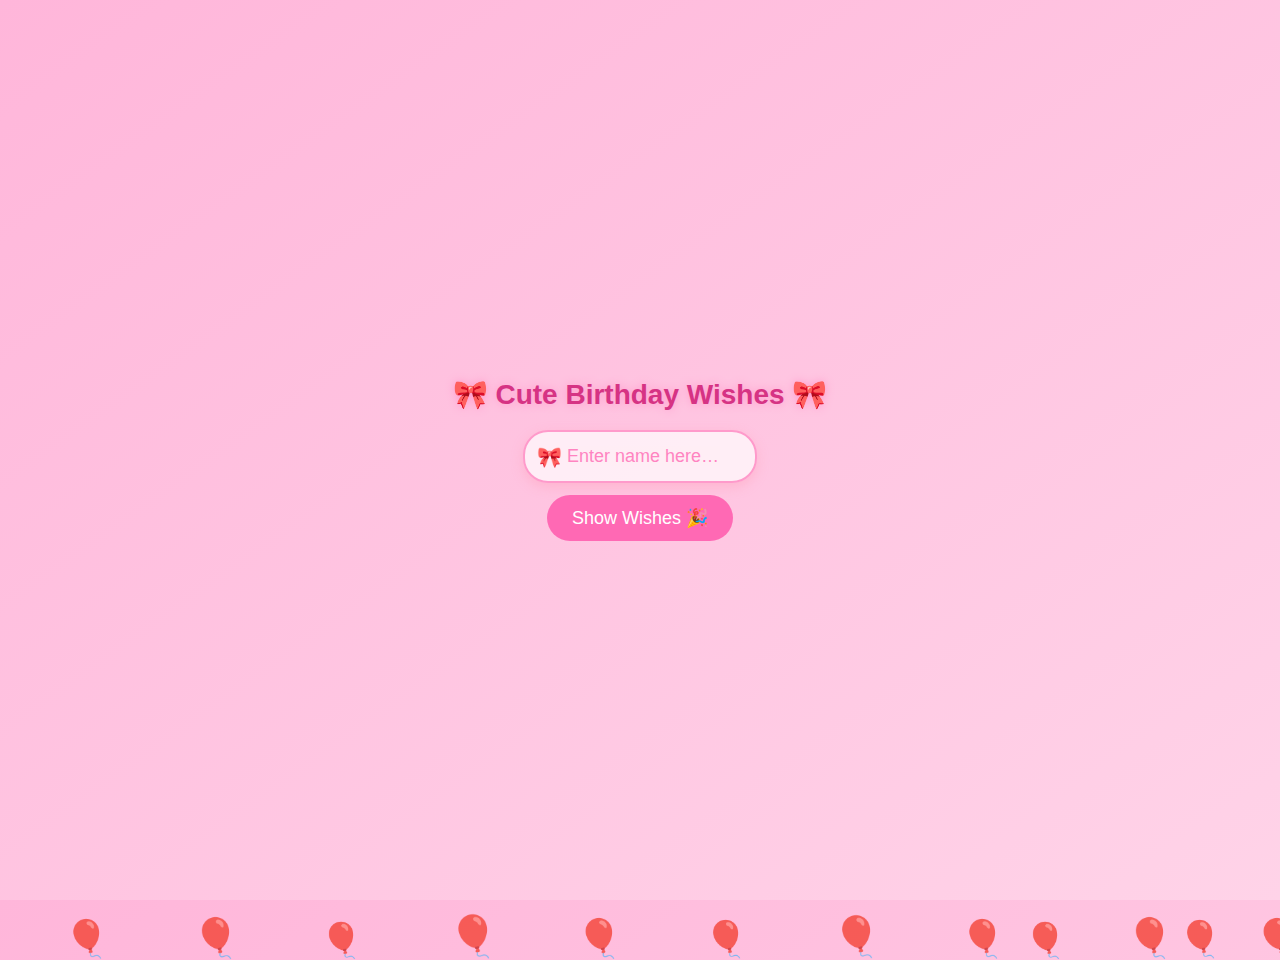
<file: index.html>
<!DOCTYPE html>
<html lang="en">
<head>
    <meta charset="UTF-8">
    <meta name="viewport" content="width=device-width, initial-scale=1.0">
    <title>Birthday Wishes</title>
    <link rel="stylesheet" href="style.css">
</head>
<body>

<div class="container">
    <h1 class="title">🎀 Cute Birthday Wishes 🎀</h1>

    <div class="input-box">
        <input type="text" id="nameInput" placeholder="Enter name here…" />
        <button onclick="generateWish()">Show Wishes 🎉</button>
    </div>

    <div id="output" class="hidden"></div>
</div>

<!-- 12 balloons for the party effect -->
<div class="balloons">
    <span>🎈</span>
    <span>🎈</span>
    <span>🎈</span>
    <span>🎈</span>
    <span>🎈</span>
    <span>🎈</span>
    <span>🎈</span>
    <span>🎈</span>
    <span>🎈</span>
    <span>🎈</span>
    <span>🎈</span>
    <span>🎈</span>
</div>

<script src="script.js"></script>
</body>
</html>
</file>
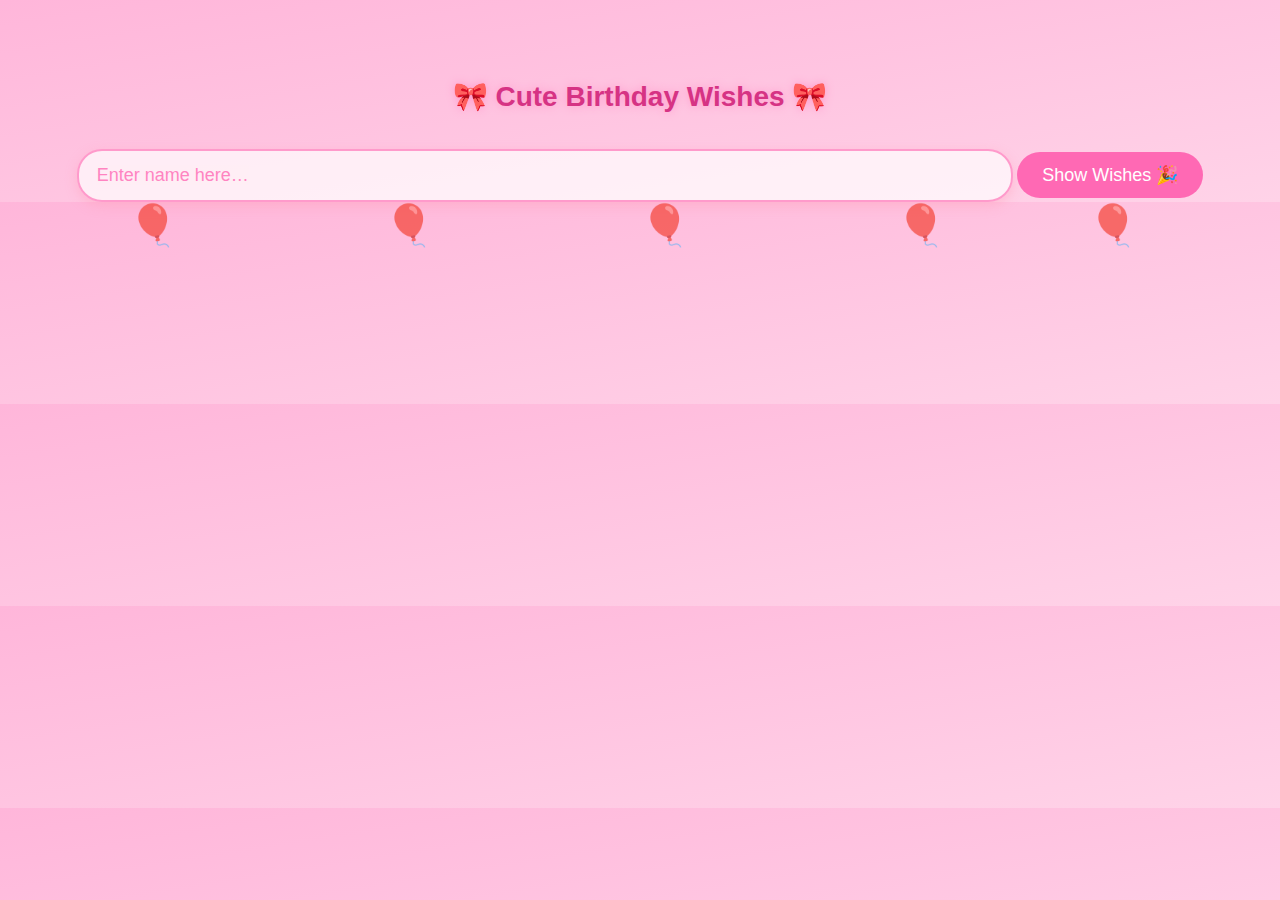
<file: birthday wishes/index.html>
<!DOCTYPE html>
<html lang="en">
<head>
    <meta charset="UTF-8">
    <meta name="viewport" content="width=device-width, initial-scale=1.0">
    <title>Birthday Wishes</title>
    <link rel="stylesheet" href="style.css">
</head>
<body>

    <div class="container">
        <h1 class="title">🎀 Cute Birthday Wishes 🎀</h1>

        <input type="text" id="nameInput" placeholder="Enter name here…" />

        <button onclick="generateWish()">Show Wishes 🎉</button>

        <div id="output" class="hidden"></div>
    </div>

    <div class="balloons">
        <span>🎈</span>
        <span>🎈</span>
        <span>🎈</span>
        <span>🎈</span>
        <span>🎈</span>
    </div>

    <script src="script.js"></script>
</body>
</html>
</file>
<file: style.css>
/* --- BODY & CENTERING --- */
body {
    margin: 0;
    padding: 0;
    font-family: "Poppins", sans-serif;
    background: linear-gradient(to bottom right, #ffb6da, #ffd3e8);
    text-align: center;

    /* Center everything */
    display: flex;
    flex-direction: column;
    justify-content: center;  /* vertical center */
    align-items: center;      /* horizontal center */
    height: 100vh;            /* full viewport height */
    overflow: hidden;         /* hide scroll if balloons go outside */
}

/* --- CONTAINER --- */
.container {
    /* Flexbox centers everything, no margin needed */
}

/* --- Input + Button Wrapper --- */
.input-box {
    display: flex;
    flex-direction: column;
    align-items: center;
    gap: 12px; /* spacing */
}

/* --- TITLE --- */
.title {
    font-size: 28px;
    color: #d63384; 
    text-shadow: 0 0 10px #ff9acb;
}

/* --- INPUT --- */
input {
    width: 170px;
    padding: 14px 18px;
    padding-left: 42px;          
    background: rgba(255, 255, 255, 0.7);
    border: 2px solid #ff9acb;
    border-radius: 25px;
    font-size: 18px;
    color: #d63384;
    outline: none;
    transition: 0.3s ease;
    box-shadow: 0 4px 12px rgba(255, 155, 180, 0.4);

    background-image: url("data:image/svg+xml,<svg xmlns='http://www.w3.org/2000/svg' width='24' height='24'><text x='0' y='20' font-size='20'>🎀</text></svg>");
    background-repeat: no-repeat;
    background-position: 12px center;
}

input::placeholder {
    color: #ff69b4;
    opacity: 0.8;
}

input:focus {
    background: rgba(255, 255, 255, 0.9);
    border-color: #ff69c4;
    box-shadow: 0 6px 14px rgba(255, 120, 160, 0.6);
    transform: scale(1.03);
}

/* --- BUTTON --- */
button {
    padding: 12px 25px;
    background: #ff69b4;
    color: white;
    border: none;
    border-radius: 25px;
    font-size: 18px;
    cursor: pointer;
    transition: 0.3s;
}

button:hover {
    background: #ff3d92;
    transform: scale(1.05);
}

/* --- OUTPUT CARD --- */
#output {
    margin: 20px auto;
    width: 300px;                  
    padding: 20px;
    background: rgba(255, 255, 255, 0.85);  
    border: 2px solid #ff9acb;
    border-radius: 15px;
    font-size: 18px;
    color: #d63384;
    text-align: center;
    text-shadow: 0 0 5px rgba(255, 140, 180, 0.3);
    box-shadow: 0 6px 20px rgba(255, 140, 180, 0.4); 
    backdrop-filter: blur(6px);
    animation: fadeIn 0.6s ease;
}

.hidden {
    display: none;
}

/* --- PARTY-STYLE BALLOONS (12 balloons) --- */
.balloons span {
    position: absolute;
    bottom: -60px;
    opacity: 0.8;
    transform-origin: center bottom;
}

/* Balloon positions, sizes, speeds, and delays */
.balloons span:nth-child(1)  { left: 5%;   font-size: 36px; animation: floatSway 5s infinite ease-in-out 0s; }
.balloons span:nth-child(2)  { left: 15%;  font-size: 38px; animation: floatSway 6s infinite ease-in-out 1s; }
.balloons span:nth-child(3)  { left: 25%;  font-size: 34px; animation: floatSway 5.5s infinite ease-in-out 0.5s; }
.balloons span:nth-child(4)  { left: 35%;  font-size: 40px; animation: floatSway 6.8s infinite ease-in-out 0.7s; }
.balloons span:nth-child(5)  { left: 45%;  font-size: 37px; animation: floatSway 6.2s infinite ease-in-out 1.2s; }
.balloons span:nth-child(6)  { left: 55%;  font-size: 35px; animation: floatSway 5.8s infinite ease-in-out 0.3s; }
.balloons span:nth-child(7)  { left: 65%;  font-size: 39px; animation: floatSway 6.5s infinite ease-in-out 1s; }
.balloons span:nth-child(8)  { left: 75%;  font-size: 36px; animation: floatSway 5.3s infinite ease-in-out 0.6s; }
.balloons span:nth-child(9)  { left: 80%;  font-size: 34px; animation: floatSway 7s infinite ease-in-out 1.5s; }
.balloons span:nth-child(10) { left: 88%;  font-size: 38px; animation: floatSway 6.7s infinite ease-in-out 0.8s; }
.balloons span:nth-child(11) { left: 92%;  font-size: 35px; animation: floatSway 5.9s infinite ease-in-out 1.1s; }
.balloons span:nth-child(12) { left: 98%;  font-size: 37px; animation: floatSway 6.3s infinite ease-in-out 0.4s; }

/* COMBINED FLOAT + SWAY + ROTATION */
@keyframes floatSway {
    0%   { transform: translateY(0) translateX(0) rotate(0deg); }
    25%  { transform: translateY(-15vh) translateX(5px) rotate(5deg); }
    50%  { transform: translateY(-30vh) translateX(-5px) rotate(-5deg); }
    75%  { transform: translateY(-45vh) translateX(5px) rotate(5deg); }
    100% { transform: translateY(0) translateX(0) rotate(0deg); }
}

/* FADE IN FOR OUTPUT CARD */
@keyframes fadeIn {
    from { opacity: 0; transform: translateY(10px); }
    to { opacity: 1; transform: translateY(0); }
}
</file>
<file: birthday wishes/style.css>
body {
    margin: 0;
    padding: 0;
    font-family: "Poppins", sans-serif;
    background: linear-gradient(to bottom right, #ffb6da, #ffd3e8);
    text-align: center;
}

.container {
    margin-top: 80px;
}

.title {
    font-size: 28px;
    color: #d63384; 
    text-shadow: 0 0 10px #ff9acb;
}

input {
    width: 70%;
    padding: 14px 18px;
    background: rgba(255, 255, 255, 0.7); /* soft glass effect */
    border: 2px solid #ff9acb; 
    border-radius: 25px;
    font-size: 18px;
    color: #d63384;
    outline: none;
    transition: 0.3s ease;
    box-shadow: 0 4px 12px rgba(255, 155, 180, 0.4);
}


input::placeholder {
    color: #ff69b4;
    opacity: 0.8;
}

input:focus {
    background: rgba(255, 255, 255, 0.9);
    border-color: #ff69c4;
    box-shadow: 0 6px 14px rgba(255, 120, 160, 0.6);
    transform: scale(1.03);
}


button {
    margin-top: 20px;
    padding: 12px 25px;
    background: #ff69b4;
    color: white;
    border: none;
    border-radius: 25px;
    font-size: 18px;
    cursor: pointer;
    transition: 0.3s;
}

button:hover {
    background: #ff3d92;
    transform: scale(1.05);
}

#output {
    margin: 30px auto;            /* centers the box */
    width: 80%;                   /* reduces width */
    padding: 25px;                /* gives space inside */
    background: rgba(255, 255, 255, 0.4);
    border: 2px solid #ff9acb;
    border-radius: 20px;
    font-size: 22px;
    color: #d63384;
    text-align: center;
    text-shadow: 0 0 10px rgba(255, 140, 180, 0.3);
    box-shadow: 0 4px 15px rgba(255, 140, 180, 0.4);
    backdrop-filter: blur(6px);
    animation: fadeIn 0.6s ease;
}


.hidden {
    display: none;
}

/* Balloons Animation */
.balloons span {
    position: absolute;
    font-size: 40px;
    animation: float 6s infinite ease-in-out;
    opacity: 0.7;
}

.balloons span:nth-child(1) { left: 10%; animation-delay: 0s; }
.balloons span:nth-child(2) { left: 30%; animation-delay: 1.2s; }
.balloons span:nth-child(3) { left: 50%; animation-delay: 2.4s; }
.balloons span:nth-child(4) { left: 70%; animation-delay: 1.8s; }
.balloons span:nth-child(5) { left: 85%; animation-delay: 0.7s; }

@keyframes float {
    0% { bottom: -50px; }
    50% { bottom: 300px; }
    100% { bottom: -50px; }
}

@keyframes fadeIn {
    from { opacity: 0; transform: translateY(10px); }
    to { opacity: 1; transform: translateY(0); }
}
</file>
